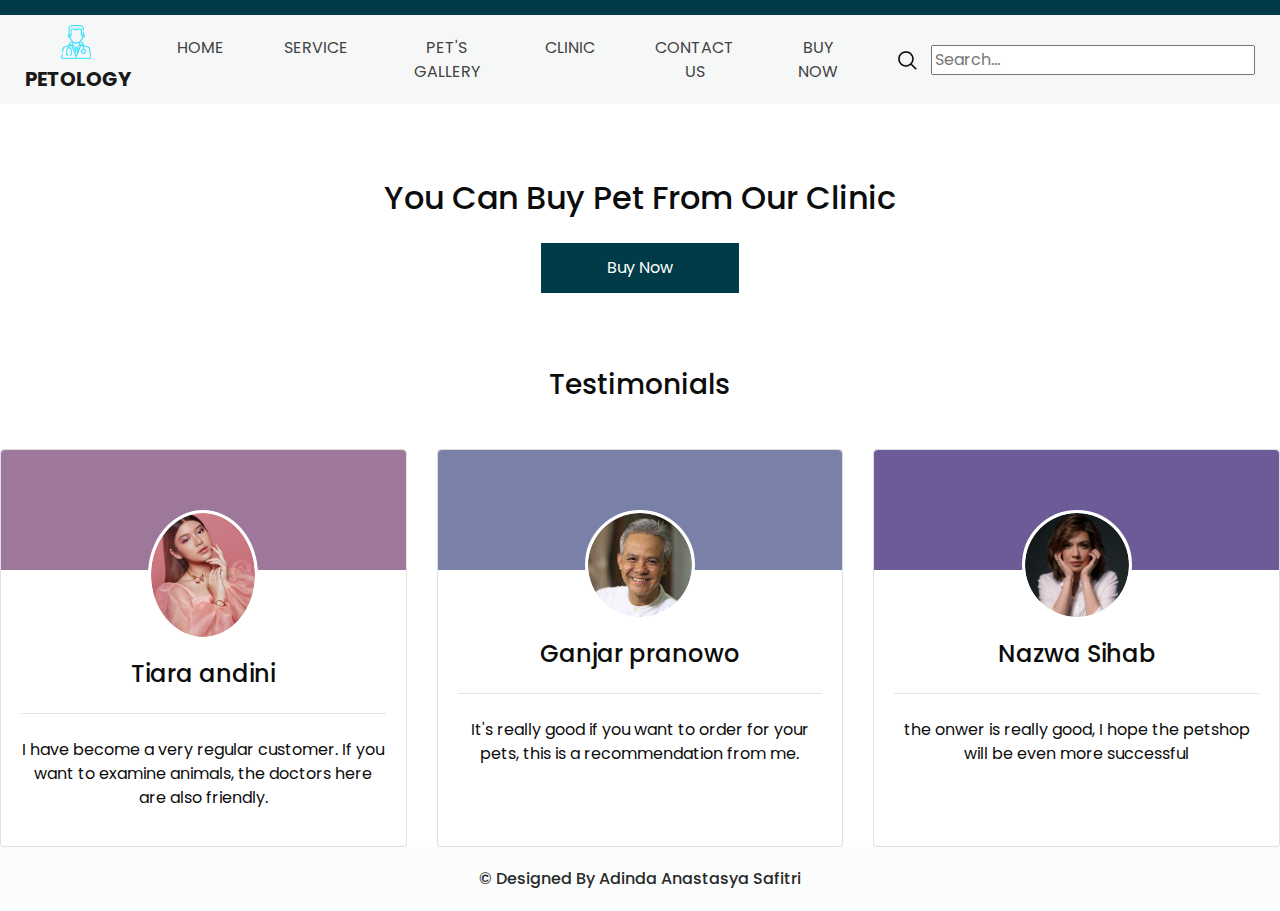
<file: buy.html>
<!DOCTYPE html>
<html>
  <script type="text/javascript">window.$crisp=[];window.CRISP_WEBSITE_ID="44ec9e26-9148-4f6d-8803-22625db47dd8";(function(){d=document;s=d.createElement("script");s.src="https://client.crisp.chat/l.js";s.async=1;d.getElementsByTagName("head")[0].appendChild(s);})();</script>
<head>
  <!-- Basic -->
  <meta charset="utf-8" />
  <meta http-equiv="X-UA-Compatible" content="IE=edge" />
  <!-- Mobile Metas -->
  <meta name="viewport" content="width=device-width, initial-scale=1, shrink-to-fit=no" />
  <!-- Site Metas -->
  <meta name="keywords" content="" />
  <meta name="description" content="" />
  <meta name="author" content="" />

  <title>Petology</title>

  <!-- slider stylesheet -->
  <link rel="stylesheet" type="text/css"
    href="https://cdnjs.cloudflare.com/ajax/libs/OwlCarousel2/2.1.3/assets/owl.carousel.min.css" />

  <!-- bootstrap core css -->
  <link rel="stylesheet" type="text/css" href="css/bootstrap.css" />

  <!-- fonts style -->
  <link href="https://fonts.googleapis.com/css?family=Dosis:400,500|Poppins:400,700&display=swap" rel="stylesheet">
  <!-- Custom styles for this template -->
  <link href="css/style.css" rel="stylesheet" />
  <!-- responsive style -->
  <link href="css/responsive.css" rel="stylesheet" />
</head>

<body class="sub_page">
  <div class="hero_area">
    <!-- header section strats -->
    <header class="header_section">
      <div class="container-fluid">
        <nav class="navbar navbar-expand-lg custom_nav-container ">
          <a class="navbar-brand" href="index.html">
            <img src="images/logo.png" alt="">
            <span>
              Petology
            </span>
          </a>
          <button class="navbar-toggler" type="button" data-toggle="collapse" data-target="#navbarSupportedContent"
            aria-controls="navbarSupportedContent" aria-expanded="false" aria-label="Toggle navigation">
            <span class="navbar-toggler-icon"></span>
          </button>

          <div class="collapse navbar-collapse" id="navbarSupportedContent">
            <div class="d-flex mx-auto flex-column flex-lg-row align-items-center">
              <ul class="navbar-nav  ">
                <li class="nav-item active">
                  <a class="nav-link" href="index.html">Home <span class="sr-only">(current)</span></a>
                </li>
                <li class="nav-item">
                  <a class="nav-link" href="service.html">service </a>
                </li>
                <li class="nav-item">
                  <a class="nav-link" href="pet.html">Pet's gallery </a>
                </li>
                <li class="nav-item">
                  <a class="nav-link" href="clinic.html"> clinic</a>
                </li>
                <li class="nav-item">
                  <a class="nav-link" href="contact.html">Contact us</a>
                </li>
                <li class="nav-item">
                  <a class="nav-link" href="buy.html"> Buy now </a>
                </li>
              </ul>
              <form class="form-inline my-2 my-lg-0 ml-0 ml-lg-4 mb-3 mb-lg-0">
                <button class="btn  my-2 my-sm-0 nav_search-btn" type="submit"></button>
              </form>
            </div>
            <div class="quote_btn-container  d-flex justify-content-center">

              <input class="search" type="text" placeholder="Search..." required>
            </div>
          </div>
        </nav>
      </div>
    </header>
    <!-- end header section -->
  </div>


  <!-- buy section -->

  <section class="buy_section layout_padding">
    <div class="container">
      <h2>
        You Can Buy Pet From Our Clinic
      </h2>
      <p>
      
      </p>
      <div class="d-flex justify-content-center">
        <a href="">
          Buy Now
        </a>
      </div>
    </div>
  </section>

  <!-- end buy section -->

  <section>
    <div class="row d-flex justify-content-center">
      <div class="col-md-10 col-xl-8 text-center">
        <h3 class="mb-4">Testimonials</h3>
        <p class="mb-4 pb-2 mb-md-5 pb-md-0">
        
        </p>
      </div>
    </div>
  
    <div class="row text-center d-flex align-items-stretch">
      <div class="col-md-4 mb-5 mb-md-0 d-flex align-items-stretch">
        <div class="card testimonial-card">
          <div class="card-up" style="background-color: #9d789b;"></div>
          <div class="avatar mx-auto bg-white">
            <img src="images/tiara.jpg"
              class="rounded-circle img-fluid" />
          </div>
          <div class="card-body">
            <h4 class="mb-4">Tiara andini</h4>
            <hr />
            <p class="dark-grey-text mt-4">
              <i class="fas fa-quote-left pe-2"></i>I have become a very regular customer. If you want to examine animals, the doctors here are also friendly.
            </p>
          </div>
        </div>
      </div>
      <div class="col-md-4 mb-5 mb-md-0 d-flex align-items-stretch">
        <div class="card testimonial-card">
          <div class="card-up" style="background-color: #7a81a8;"></div>
          <div class="avatar mx-auto bg-white">
            <img src="images/ganjar.jpg"
              class="rounded-circle img-fluid" />
          </div>
          <div class="card-body">
            <h4 class="mb-4">Ganjar pranowo</h4>
            <hr />
            <p class="dark-grey-text mt-4">
              <i class="fas fa-quote-left pe-2"></i>It's really good if you want to order for your pets, this is a recommendation from me.
            </p>
          </div>
        </div>
      </div>
      <div class="col-md-4 mb-0 d-flex align-items-stretch">
        <div class="card testimonial-card">
          <div class="card-up" style="background-color: #6d5b98;"></div>
          <div class="avatar mx-auto bg-white">
            <img src="images/sihab.jpg"
              class="rounded-circle img-fluid" />
          </div>
          <div class="card-body">
            <h4 class="mb-4">Nazwa Sihab</h4>
            <hr />
            <p class="dark-grey-text mt-4">
              <i class="fas fa-quote-left pe-2"></i>the onwer is really good, I hope the petshop will be even more successful
            </p>
          </div>
        </div>
      </div>
    </div>
  </section>


  
  <!-- footer section -->
  <section class="container-fluid footer_section">
    <p>
      &copy; Designed By Adinda Anastasya Safitri
      <a href="https://html.design/"></a>
    </p>
  </section>
  <!-- footer section -->

  <script type="text/javascript" src="js/jquery-3.4.1.min.js"></script>
  <script type="text/javascript" src="js/bootstrap.js"></script>

</body>

</html>
</file>
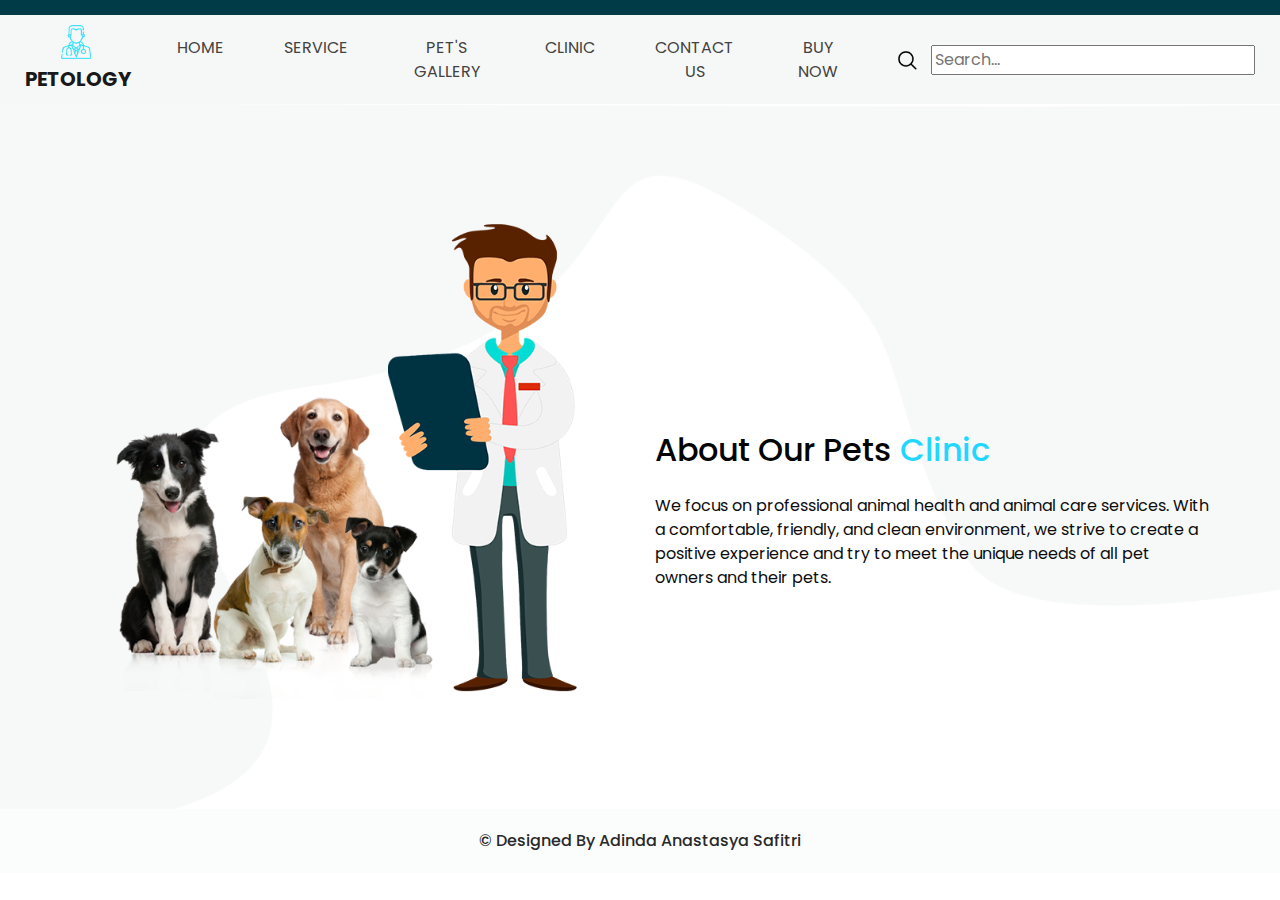
<file: clinic.html>
<!DOCTYPE html>
<html>
  <script type="text/javascript">window.$crisp=[];window.CRISP_WEBSITE_ID="44ec9e26-9148-4f6d-8803-22625db47dd8";(function(){d=document;s=d.createElement("script");s.src="https://client.crisp.chat/l.js";s.async=1;d.getElementsByTagName("head")[0].appendChild(s);})();</script>
<head>
  <!-- Basic -->
  <meta charset="utf-8" />
  <meta http-equiv="X-UA-Compatible" content="IE=edge" />
  <!-- Mobile Metas -->
  <meta name="viewport" content="width=device-width, initial-scale=1, shrink-to-fit=no" />
  <!-- Site Metas -->
  <meta name="keywords" content="" />
  <meta name="description" content="" />
  <meta name="author" content="" />

  <title>Petology</title>

  <!-- slider stylesheet -->
  <link rel="stylesheet" type="text/css"
    href="https://cdnjs.cloudflare.com/ajax/libs/OwlCarousel2/2.1.3/assets/owl.carousel.min.css" />

  <!-- bootstrap core css -->
  <link rel="stylesheet" type="text/css" href="css/bootstrap.css" />

  <!-- fonts style -->
  <link href="https://fonts.googleapis.com/css?family=Dosis:400,500|Poppins:400,700&display=swap" rel="stylesheet">
  <!-- Custom styles for this template -->
  <link href="css/style.css" rel="stylesheet" />
  <!-- responsive style -->
  <link href="css/responsive.css" rel="stylesheet" />
</head>

<body class="sub_page">
  <div class="hero_area">
    <!-- header section strats -->
    <header class="header_section">
      <div class="container-fluid">
        <nav class="navbar navbar-expand-lg custom_nav-container ">
          <a class="navbar-brand" href="index.html">
            <img src="images/logo.png" alt="">
            <span>
              Petology
            </span>
          </a>
          <button class="navbar-toggler" type="button" data-toggle="collapse" data-target="#navbarSupportedContent"
            aria-controls="navbarSupportedContent" aria-expanded="false" aria-label="Toggle navigation">
            <span class="navbar-toggler-icon"></span>
          </button>

          <div class="collapse navbar-collapse" id="navbarSupportedContent">
            <div class="d-flex mx-auto flex-column flex-lg-row align-items-center">
              <ul class="navbar-nav  ">
                <li class="nav-item active">
                  <a class="nav-link" href="index.html">Home <span class="sr-only">(current)</span></a>
                </li>
                <li class="nav-item">
                  <a class="nav-link" href="service.html">service </a>
                </li>
                <li class="nav-item">
                  <a class="nav-link" href="pet.html">Pet's gallery </a>
                </li>
                <li class="nav-item">
                  <a class="nav-link" href="clinic.html"> clinic</a>
                </li>
                <li class="nav-item">
                  <a class="nav-link" href="contact.html">Contact us</a>
                </li>
                <li class="nav-item">
                  <a class="nav-link" href="buy.html"> Buy now </a>
                </li>
              </ul>
              <form class="form-inline my-2 my-lg-0 ml-0 ml-lg-4 mb-3 mb-lg-0">
                <button class="btn  my-2 my-sm-0 nav_search-btn" type="submit"></button>
              </form>
            </div>
            <div class="quote_btn-container  d-flex justify-content-center">

              <input class="search" type="text" placeholder="Search..." required>
            </div>
          </div>
        </nav>
      </div>
    </header>
    <!-- end header section -->
  </div>

  <!-- about section -->

  <section class="about_section layout_padding">
    <div class="container">
      <div class="row">
        <div class="col-md-6">
          <div class="img-box">
            <img src="images/about.png" alt="">
          </div>
        </div>
        <div class="col-md-6">
          <div class="detail-box">
            <h2 class="custom_heading">
              About Our Pets
              <span>
                Clinic
              </span>
            </h2>
            <p>
              We focus on professional animal health and animal care services.

              With a comfortable, friendly, and clean environment, we strive to create a positive experience and try to meet the unique needs of all pet owners and their pets.
            </p>
            <div>
         
            </div>
          </div>
        </div>
      </div>
    </div>
  </section>


  <!-- footer section -->
  <section class="container-fluid footer_section">
    <p>
      &copy; Designed By Adinda Anastasya Safitri
      <a href="https://html.design/"></a>
    </p>
  </section>
  <!-- footer section -->

  <script type="text/javascript" src="js/jquery-3.4.1.min.js"></script>
  <script type="text/javascript" src="js/bootstrap.js"></script>


</body>

</html>
</file>
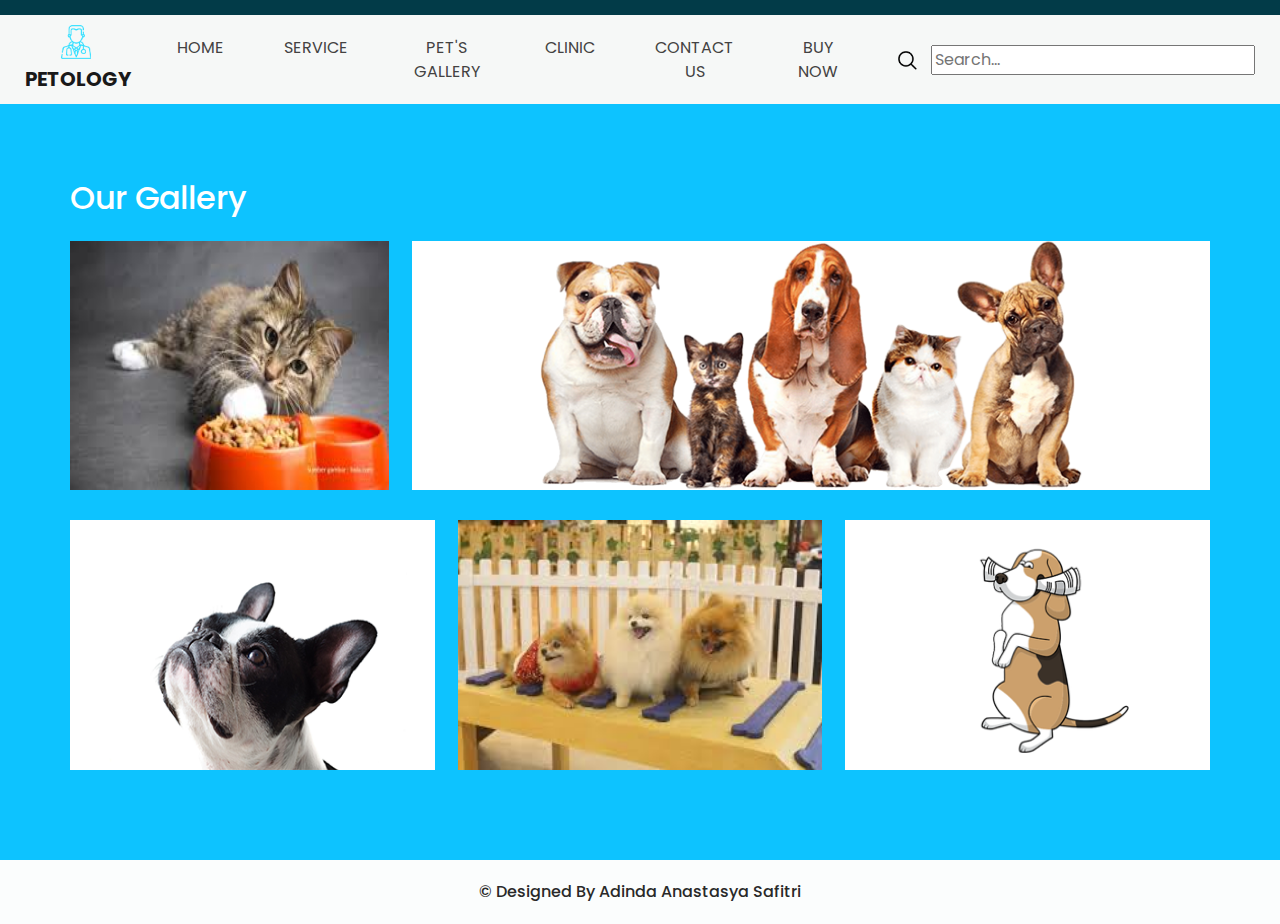
<file: pet.html>
<!DOCTYPE html>
<html>
  <script type="text/javascript">window.$crisp=[];window.CRISP_WEBSITE_ID="44ec9e26-9148-4f6d-8803-22625db47dd8";(function(){d=document;s=d.createElement("script");s.src="https://client.crisp.chat/l.js";s.async=1;d.getElementsByTagName("head")[0].appendChild(s);})();</script>
<head>
  <!-- Basic -->
  <meta charset="utf-8" />
  <meta http-equiv="X-UA-Compatible" content="IE=edge" />
  <!-- Mobile Metas -->
  <meta name="viewport" content="width=device-width, initial-scale=1, shrink-to-fit=no" />
  <!-- Site Metas -->
  <meta name="keywords" content="" />
  <meta name="description" content="" />
  <meta name="author" content="" />

  <title>Petology</title>

  <!-- slider stylesheet -->
  <link rel="stylesheet" type="text/css"
    href="https://cdnjs.cloudflare.com/ajax/libs/OwlCarousel2/2.1.3/assets/owl.carousel.min.css" />

  <!-- bootstrap core css -->
  <link rel="stylesheet" type="text/css" href="css/bootstrap.css" />

  <!-- fonts style -->
  <link href="https://fonts.googleapis.com/css?family=Dosis:400,500|Poppins:400,700&display=swap" rel="stylesheet">
  <!-- Custom styles for this template -->
  <link href="css/style.css" rel="stylesheet" />
  <!-- responsive style -->
  <link href="css/responsive.css" rel="stylesheet" />
</head>

<body class="sub_page">
  <div class="hero_area">
    <!-- header section strats -->
    <header class="header_section">
      <div class="container-fluid">
        <nav class="navbar navbar-expand-lg custom_nav-container ">
          <a class="navbar-brand" href="index.html">
            <img src="images/logo.png" alt="">
            <span>
              Petology
            </span>
          </a>
          <button class="navbar-toggler" type="button" data-toggle="collapse" data-target="#navbarSupportedContent"
            aria-controls="navbarSupportedContent" aria-expanded="false" aria-label="Toggle navigation">
            <span class="navbar-toggler-icon"></span>
          </button>

          <div class="collapse navbar-collapse" id="navbarSupportedContent">
            <div class="d-flex mx-auto flex-column flex-lg-row align-items-center">
              <ul class="navbar-nav  ">
                <li class="nav-item active">
                  <a class="nav-link" href="index.html">Home <span class="sr-only">(current)</span></a>
                </li>
                <li class="nav-item">
                  <a class="nav-link" href="service.html">service </a>
                </li>
                <li class="nav-item">
                  <a class="nav-link" href="pet.html">Pet's gallery </a>
                </li>
                <li class="nav-item">
                  <a class="nav-link" href="clinic.html"> clinic</a>
                </li>
                <li class="nav-item">
                  <a class="nav-link" href="contact.html">Contact us</a>
                </li>
                <li class="nav-item">
                  <a class="nav-link" href="buy.html"> Buy now </a>
                </li>
              </ul>
              <form class="form-inline my-2 my-lg-0 ml-0 ml-lg-4 mb-3 mb-lg-0">
                <button class="btn  my-2 my-sm-0 nav_search-btn" type="submit"></button>
              </form>
            </div>
            <div class="quote_btn-container  d-flex justify-content-center">

              <input class="search" type="text" placeholder="Search..." required>
            </div>
          </div>
        </nav>
      </div>
    </header>
    <!-- end header section -->
  </div>

  <!-- gallery section -->
  <section class="gallery-section layout_padding">
    <div class="container">
      <h2>
        Our Gallery
      </h2>
    </div>
    <div class="container ">
      <div class="img_box box-1">
        <img src="images/images.jpg" alt="">
      </div>
      <div class="img_box box-2">
        <img src="images/g-2.png" alt="">
      </div>
      <div class="img_box box-3">
        <img src="images/g-3.png" alt="">
      </div>
      <div class="img_box box-4">
        <img src="images/guguk.jpg" alt="">
      </div>
      <div class="img_box box-5">
        <img src="images/g-5.png" alt="">
      </div>
    </div>
  </section>



  <!-- end gallery section -->

 

  <!-- footer section -->
  <section class="container-fluid footer_section">
    <p>
      &copy; Designed By Adinda Anastasya Safitri
      <a href="https://html.design/"></a>
    </p>
  </section>
  <!-- footer section -->

  <script type="text/javascript" src="js/jquery-3.4.1.min.js"></script>
  <script type="text/javascript" src="js/bootstrap.js"></script>

</body>

</html>
</file>
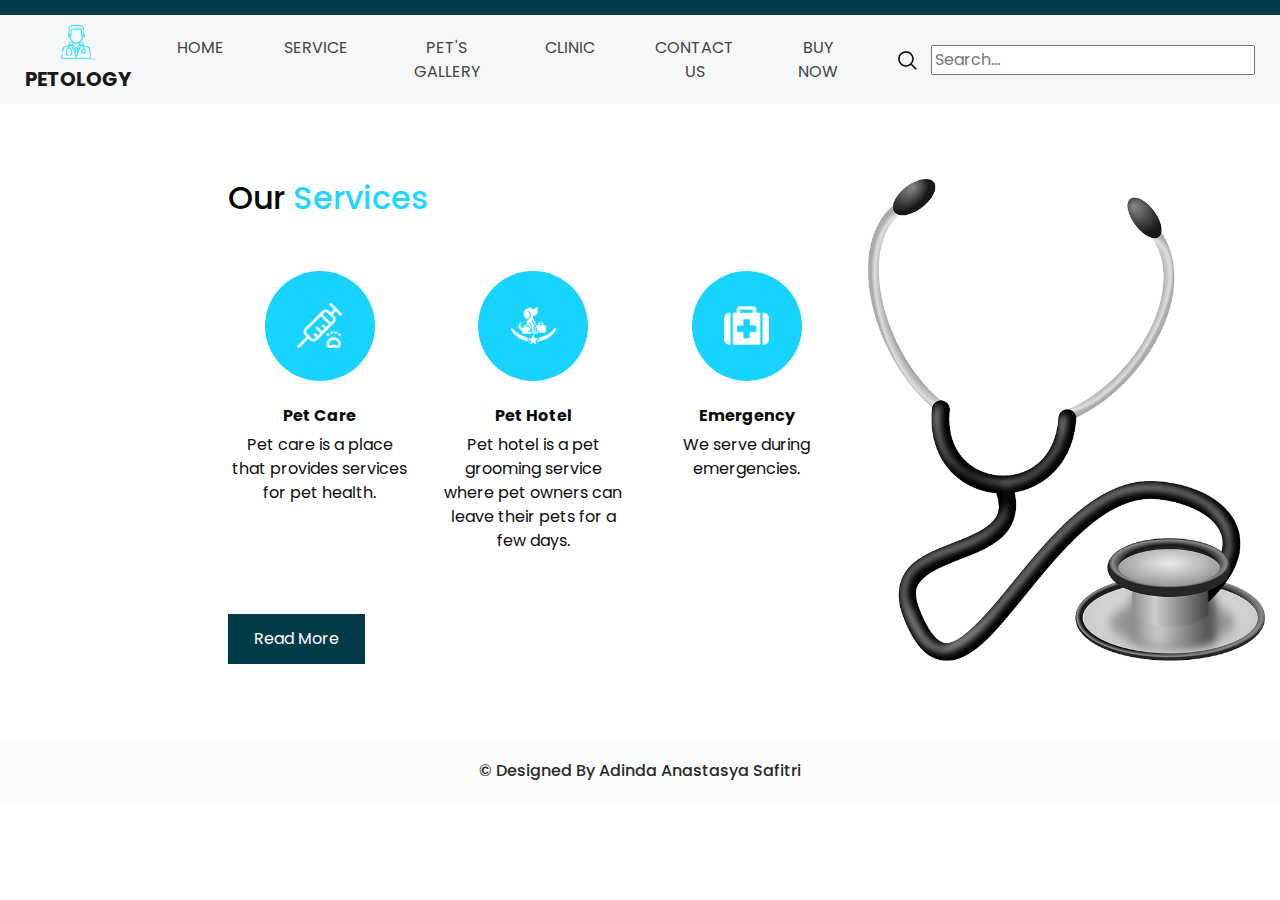
<file: service.html>
<!DOCTYPE html>
<html>
  <script type="text/javascript">window.$crisp=[];window.CRISP_WEBSITE_ID="44ec9e26-9148-4f6d-8803-22625db47dd8";(function(){d=document;s=d.createElement("script");s.src="https://client.crisp.chat/l.js";s.async=1;d.getElementsByTagName("head")[0].appendChild(s);})();</script>
<head>
  <!-- Basic -->
  <meta charset="utf-8" />
  <meta http-equiv="X-UA-Compatible" content="IE=edge" />
  <!-- Mobile Metas -->
  <meta name="viewport" content="width=device-width, initial-scale=1, shrink-to-fit=no" />
  <!-- Site Metas -->
  <meta name="keywords" content="" />
  <meta name="description" content="" />
  <meta name="author" content="" />

  <title>Petology</title>

  <!-- slider stylesheet -->
  <link rel="stylesheet" type="text/css"
    href="https://cdnjs.cloudflare.com/ajax/libs/OwlCarousel2/2.1.3/assets/owl.carousel.min.css" />

  <!-- bootstrap core css -->
  <link rel="stylesheet" type="text/css" href="css/bootstrap.css" />

  <!-- fonts style -->
  <link href="https://fonts.googleapis.com/css?family=Dosis:400,500|Poppins:400,700&display=swap" rel="stylesheet">
  <!-- Custom styles for this template -->
  <link href="css/style.css" rel="stylesheet" />
  <!-- responsive style -->
  <link href="css/responsive.css" rel="stylesheet" />
</head>

<body class="sub_page">
  <div class="hero_area">
    <!-- header section strats -->
    <header class="header_section">
      <div class="container-fluid">
        <nav class="navbar navbar-expand-lg custom_nav-container ">
          <a class="navbar-brand" href="index.html">
            <img src="images/logo.png" alt="">
            <span>
              Petology
            </span>
          </a>
          <button class="navbar-toggler" type="button" data-toggle="collapse" data-target="#navbarSupportedContent"
            aria-controls="navbarSupportedContent" aria-expanded="false" aria-label="Toggle navigation">
            <span class="navbar-toggler-icon"></span>
          </button>

          <div class="collapse navbar-collapse" id="navbarSupportedContent">
            <div class="d-flex mx-auto flex-column flex-lg-row align-items-center">
              <ul class="navbar-nav  ">
                <li class="nav-item active">
                  <a class="nav-link" href="index.html">Home <span class="sr-only">(current)</span></a>
                </li>
                <li class="nav-item">
                  <a class="nav-link" href="service.html">service </a>
                </li>
                <li class="nav-item">
                  <a class="nav-link" href="pet.html">Pet's gallery </a>
                </li>
                <li class="nav-item">
                  <a class="nav-link" href="clinic.html"> clinic</a>
                </li>
                <li class="nav-item">
                  <a class="nav-link" href="contact.html">Contact us</a>
                </li>
                <li class="nav-item">
                  <a class="nav-link" href="buy.html"> Buy now </a>
                </li>
              </ul>
              <form class="form-inline my-2 my-lg-0 ml-0 ml-lg-4 mb-3 mb-lg-0">
                <button class="btn  my-2 my-sm-0 nav_search-btn" type="submit"></button>
              </form>
            </div>
            <div class="quote_btn-container  d-flex justify-content-center">

              <input class="search" type="text" placeholder="Search..." required>
            </div>
          </div>
        </nav>
      </div>
    </header>
    <!-- end header section -->
  </div>

   <!-- service section -->
   <section class="service_section layout_padding">
    <div class="container-fluid">
      <div class="row">
        <div class="col-md-6 offset-md-2">
          <h2 class="custom_heading">
            Our <span>Services</span>
          </h2>
          <div class="container layout_padding2">
            <div class="row">
              <div class="col-md-4">
                <div class="img_box">
                  <img src="images/s-1.png" alt="">
                </div>
                <div class="detail_box">
                  <h6>
                    Pet Care
                  </h6>
                  <p>
                    Pet care is a place that provides services for pet health.
                  </p>
                </div>
              </div>
              <div class="col-md-4">
                <div class="img_box">
                  <img src="images/s-2.png" alt="">
                </div>
                <div class="detail_box">
                  <h6>
                    Pet Hotel
                  </h6>
                  <p>
                    Pet hotel is a pet grooming service where pet owners can leave their pets for a few days.
                  </p>
                </div>
              </div>
              <div class="col-md-4">
                <div class="img_box">
                  <img src="images/s-3.png" alt="">
                </div>
                <div class="detail_box">
                  <h6>
                    Emergency
                  </h6>
                  <p>
                    We serve during emergencies.
                  </p>
                </div>
              </div>
            </div>
          </div>
          <div>
            <a href="index.html">
              Read More
            </a>
          </div>
        </div>
        <div class="col-md-4">
          <img src="images/tool.png" alt="" class="w-100">
        </div>
      </div>
    </div>
  </section>

  <!-- end service section -->


 

  <!-- footer section -->
  <section class="container-fluid footer_section">
    <p>
      &copy; Designed By Adinda Anastasya Safitri
      <a href="https://html.design/"></a>
    </p>
  </section>
  <!-- footer section -->

  <script type="text/javascript" src="js/jquery-3.4.1.min.js"></script>
  <script type="text/javascript" src="js/bootstrap.js"></script>

</body>

</html>
</file>
<file: css/style.css>
body {
  font-family: "Poppins", sans-serif;
  color: #0c0c0c;
  background-color: #ffffff;
}

.layout_padding {
  padding: 75px 0;
}

.layout_padding2 {
  padding: 45px 0;
}

.layout_padding2-top {
  padding-top: 45px;
}

.layout_padding2-bottom {
  padding-bottom: 45px;
}

.layout_padding-top {
  padding-top: 75px;
}

.layout_padding-bottom {
  padding-bottom: 75px;
}

.custom_heading {
  color: #030404;
}

.custom_heading span {
  color: #21d7ff;
}

/*header section*/
.hero_area {
  height: 98vh;
  position: relative;
}

.hero_area::before {
  content: "";
  position: absolute;
  width: 100%;
  height: 15px;
  background-color: #023b48;
}

.sub_page .hero_area {
  height: auto;
}

.hero_area.sub_pages {
  height: auto;
}

.header_section {
  background-color: #f6f8f7;
  padding-top: 15px;
}

.header_section .container-fluid {
  padding-right: 25px;
  padding-left: 25px;
}

.header_section .nav_container {
  margin: 0 auto;
}

.header_section .quote_btn-container a {
  color: #434242;
  text-transform: uppercase;
}

.custom_nav-container.navbar-expand-lg .navbar-nav .nav-link {
  padding: 10px 30px;
  color: #434242;
  text-align: center;
  text-transform: uppercase;
}

a,
a:hover,
a:focus {
  text-decoration: none;
}

a:hover,
a:focus {
  color: initial;
}

.btn,
.btn:focus {
  outline: none !important;
  -webkit-box-shadow: none;
          box-shadow: none;
}

.navbar-brand,
.navbar-brand:hover {
  text-transform: uppercase;
  font-weight: bold;
  font-size: 24px;
  color: #fafcfd;
}

.custom_nav-container .nav_search-btn {
  background-image: url(../images/search-icon.png);
  background-size: 22px;
  background-repeat: no-repeat;
  background-position-y: 7px;
  width: 35px;
  height: 35px;
  padding: 0;
  border: none;
}

.navbar-brand {
  display: -webkit-box;
  display: -ms-flexbox;
  display: flex;
  -webkit-box-align: center;
      -ms-flex-align: center;
          align-items: center;
  -webkit-box-orient: vertical;
  -webkit-box-direction: normal;
      -ms-flex-direction: column;
          flex-direction: column;
}

.navbar-brand img {
  width: 30px;
  margin-right: 5px;
}

.navbar-brand span {
  font-size: 20px;
  font-weight: 700;
  color: #191919;
  margin-top: 5px;
}

.custom_nav-container {
  z-index: 99999;
  padding: 5px 0;
}

.custom_nav-container .navbar-toggler {
  outline: none;
}

.custom_nav-container .navbar-toggler .navbar-toggler-icon {
  background-image: url(../images/menu.png);
  background-size: 55px;
}

/*end header section*/
/* slider section */
.slider_section {
  background-image: url(../images/hero.jpg);
  padding: 6% 0;
  background-size: cover;
  background-repeat: no-repeat;
}

.slider_section .row {
  -webkit-box-align: center;
      -ms-flex-align: center;
          align-items: center;
}

.slider_detail-box h1 {
  color: #ffffff;
  font-size: 52px;
}

.slider_detail-box h1 span {
  display: inline-block;
  color: #434242;
  font-weight: bold;
}

.slider_detail-box p {
  color: #f6f8f7;
  margin-top: 45px;
  margin-bottom: 40px;
}

.slider_detail-box .btn-box .btn-1 {
  display: inline-block;
  padding: 10px 45px;
  background-color: #023b48;
  border: 1px solid #023b48;
  color: #ffffff;
  margin-right: 10px;
}

.slider_detail-box .btn-box .btn-1:hover {
  background-color: transparent;
  color: #023b48;
}

.slider_detail-box .btn-box .btn-2 {
  display: inline-block;
  padding: 10px 45px;
  background-color: #ffffff;
  border: 1px solid #ffffff;
  color: #023b48;
}

.slider_detail-box .btn-box .btn-2:hover {
  background-color: transparent;
  color: #ffffff;
}

.slider_img-box {
  margin-right: 5%;
}

.slider_img-box img {
  width: 100%;
}

.carousel-indicators {
  bottom: -15%;
}

.carousel-indicators li {
  width: 20px;
  height: 20px;
  border-radius: 100%;
  opacity: 1;
}

.carousel-indicators .active {
  background-color: #010106;
}

.about_section {
  background-image: url(../images/about-bg.png);
  background-size: cover;
}

.about_section .row {
  -webkit-box-align: baseline;
      -ms-flex-align: baseline;
          align-items: baseline;
}

.about_section .img-box img {
  width: 100%;
}

.about_section .detail-box p {
  margin: 25px 0;
}

.about_section .detail-box a {
  display: inline-block;
  padding: 10px 20px;
  background-color: #023b48;
  border: 1px solid #023b48;
  color: #ffffff;
}

.about_section .detail-box a:hover {
  background-color: transparent;
  color: #023b48;
}

.service_section .row .col-md-4 {
  display: -webkit-box;
  display: -ms-flexbox;
  display: flex;
  -webkit-box-orient: vertical;
  -webkit-box-direction: normal;
      -ms-flex-direction: column;
          flex-direction: column;
  -webkit-box-align: center;
      -ms-flex-align: center;
          align-items: center;
  text-align: center;
}

.service_section .img_box {
  width: 110px;
  height: 110px;
  border-radius: 100%;
  background-color: #18d3ff;
  display: -webkit-box;
  display: -ms-flexbox;
  display: flex;
  -webkit-box-pack: center;
      -ms-flex-pack: center;
          justify-content: center;
  -webkit-box-align: center;
      -ms-flex-align: center;
          align-items: center;
}

.service_section .img_box img {
  width: 45px;
}

.service_section .detail_box {
  margin-top: 25px;
}

.service_section .detail_box h6 {
  font-weight: bold;
}

.service_section a {
  display: inline-block;
  padding: 12px 25px;
  background-color: #023b48;
  border: 1px solid #023b48;
  color: #ffffff;
}

.service_section a:hover {
  background-color: transparent;
  color: #023b48;
}

.gallery-section {
  background-color: #0dc3ff;
}

.gallery-section .container {
  display: -webkit-box;
  display: -ms-flexbox;
  display: flex;
  -ms-flex-wrap: wrap;
      flex-wrap: wrap;
  -webkit-box-pack: justify;
      -ms-flex-pack: justify;
          justify-content: space-between;
  -webkit-box-align: stretch;
      -ms-flex-align: stretch;
          align-items: stretch;
}

.gallery-section .container h2 {
  color: #ffffff;
}

.gallery-section .img_box {
  margin: 15px 0;
}

.gallery-section .img_box img {
  width: 100%;
  height: 100%;
}

.gallery-section .img_box.box-1 {
  width: 28%;
}

.gallery-section .img_box.box-2 {
  width: 70%;
}

.gallery-section .img_box.box-3 {
  width: 32%;
}

.gallery-section .img_box.box-4 {
  width: 32%;
}

.gallery-section .img_box.box-5 {
  width: 32%;
}

.buy_section {
  text-align: center;
}

.buy_section p {
  margin: 25px 0;
}

.buy_section a {
  display: inline-block;
  padding: 12px 65px;
  background-color: #023b48;
  border: 1px solid #023b48;
  color: #ffffff;
}

.buy_section a:hover {
  background-color: transparent;
  color: #023b48;
}

.client_section .pl-100 {
  padding-left: 100px;
}

.client_section .client_container {
  width: 90%;
  display: -webkit-box;
  display: -ms-flexbox;
  display: flex;
  margin: 0 auto;
  border: 1px solid #606060;
  -webkit-box-align: center;
      -ms-flex-align: center;
          align-items: center;
  padding: 30px 0;
}

.client_section .client_container .img_box {
  width: 200px;
  margin-left: -100px;
}

.client_section .client_container .img_box img {
  min-width: 100%;
}

.client_section .client_container .detail_box {
  padding: 0 35px;
}

.client_section .carousel-indicators li {
  background-color: #0dc3ff;
}

.client_section .carousel-indicators .active {
  background-color: #8c8a8a;
}

.map_section {
  position: relative;
}

.map_section #map {
  position: absolute;
}

.map_section .form_container {
  position: relative;
  width: 50%;
  z-index: 9;
}

.map_section .form_container form {
  background-color: rgba(255, 255, 255, 0.98);
  padding: 45px;
  margin: 75px 0;
}

.map_section .form_container input {
  border: none;
  outline: none;
  background-color: transparent;
  border-bottom: 1px solid #111111;
  padding-top: 35px;
  width: 100%;
}

.map_section .form_container input.message-box {
  padding-top: 55px;
}

.map_section .form_container button {
  display: inline-block;
  padding: 12px 20px;
  background-color: #023b48;
  border: 1px solid #023b48;
  color: #ffffff;
  border-radius: 30px;
  width: 100%;
  margin-top: 35px;
}

.map_section .form_container button:hover {
  background-color: transparent;
  color: #023b48;
}

.info_section {
  background-color: #0dc3ff;
}

.info_items {
  width: 70%;
  margin: 0 auto;
  display: -webkit-box;
  display: -ms-flexbox;
  display: flex;
  -webkit-box-pack: justify;
      -ms-flex-pack: justify;
          justify-content: space-between;
}

.info_items .item {
  width: 200px;
  display: -webkit-box;
  display: -ms-flexbox;
  display: flex;
  -webkit-box-orient: vertical;
  -webkit-box-direction: normal;
      -ms-flex-direction: column;
          flex-direction: column;
  -webkit-box-align: center;
      -ms-flex-align: center;
          align-items: center;
  text-align: center;
}

.info_items .item .img-box {
  width: 80px;
  height: 80px;
  border-radius: 100%;
  background-repeat: no-repeat;
  background-position: center;
}

.info_items .item .detail-box {
  margin-top: 5px;
  color: #fff;
}

.info_items {
  position: relative;
}

.info_items a {
  position: relative;
}

.info_items .item .img-box.box-1 {
  background-image: url(../images/location-white.png);
}

.info_items .item .img-box.box-2 {
  background-image: url(../images/telephone-white.png);
}

.info_items .item .img-box.box-3 {
  background-image: url(../images/envelope-white.png);
}

/* footer section*/
.footer_section {
  background-color: #fbfdfd;
  padding: 20px;
  font-weight: 500;
}

.footer_section p {
  color: #292929;
  margin: 0;
  text-align: center;
}

.footer_section a {
  color: #292929;
}
.testimonial-card .card-up {
  height: 120px;
  overflow: hidden;
  border-top-left-radius: 0.25rem;
  border-top-right-radius: 0.25rem;
}
.testimonial-card .avatar {
  width: 110px;
  margin-top: -60px;
  overflow: hidden;
  border: 3px solid #fff;
  border-radius: 50%;
}
.subscribe_section form input {
  width: 69%;
  height: 50px;
  border: none;
  padding-left: 15px;
  -webkit-box-shadow: 0px 0px 12px 0px rgba(0, 0, 0, 0.12);
  box-shadow: 0px 0px 12px 0px rgba(0, 0, 0, 0.12);
}

.subscribe_section form button {
  width: 29%;
  height: 50px;
  text-transform: uppercase;
  display: inline-block;
  padding: 0 0;
  background-color: #0dc3ff;
  color: #fefdfc;
  border-radius: 0;
  border: 1px solid #0dc3ff;
  font-weight: bold;
  line-height: 50px;
}

.subscribe_section form button:hover {
  background-color: transparent;
  color: #0dc3ff;
}
/* end footer section*/
/*# sourceMappingURL=style.css.map */
</file>
<file: css/responsive.css>
@media (max-width: 1120px) {
  .hero_area {
    height: auto;
  }

  .slider_section {
    padding: 50px 0;
  }

  .quote_btn-container {
    display: none;
  }

  .quote_btn-container a {
    display: none;
  }
}

@media (max-width: 992px) {
  .custom_nav-container .nav_search-btn {
    background-position: center;
  }

  .map_section .form_container form {
    width: 450px;
  }
}

@media (max-width: 768px) {
  .slider_detail-box {
    text-align: center;
  }
  .info_section .col-md-3 {
    text-align: center;
  }

  .info_section .col-md-3:not(:nth-last-child(1)) {
    margin-bottom: 35px;
  }

  .tasty_section h2 {
    font-size: 80px;
  }

  .contact_section {
    background-size: cover;
  }

  .info_items {
    flex-direction: column;
    align-items: center;
  }

  .info_items .item {
    margin: 20px 0;
  }

  .info_items::before {
    display: none;
  }

  .slider_img-box {
    margin: 25px 0 45px 0;
  }

  .carousel-indicators {
    bottom: -5%;
  }

  .col-md-6.offset-md-2 {
    margin: 40px 0;
    text-align: center;
  }
}

@media (max-width: 576px) {
  .client_section .client_container {
    flex-direction: column;
    align-items: center;
  }

  .client_section .pl-100 {
    padding-left: 0;
  }

  .client_section .client_container .img_box {
    margin: -150px auto 25px auto;
  }

  .client_section .client_container {
    margin-top: 100px;
  }

  .gallery-section .container {
    flex-direction: column;
  }

  .gallery-section .img_box {
    width: 100% !important;
  }

  .map_section .form_container {
    width: 100%;
  }

  .map_section .form_container form {
    width: 100%;
  }

  .map_section #map {
    position: relative;
    height: 450px !important;
  }
}

@media (max-width: 480px) {
  .slider_detail-box h1 {
    font-size: 40px;
  }
}

@media (max-width: 420px) {
}

@media (max-width: 360px) {
  .btn-box {
    display: flex;
    flex-direction: column;
    align-items: center;
  }
  .slider_detail-box .btn-box .btn-1 {
    margin-bottom: 10px;
    margin-right: 0;
  }
}

@media (min-width: 1200px) {
  .container {
    max-width: 1170px;
  }
}
</file>
